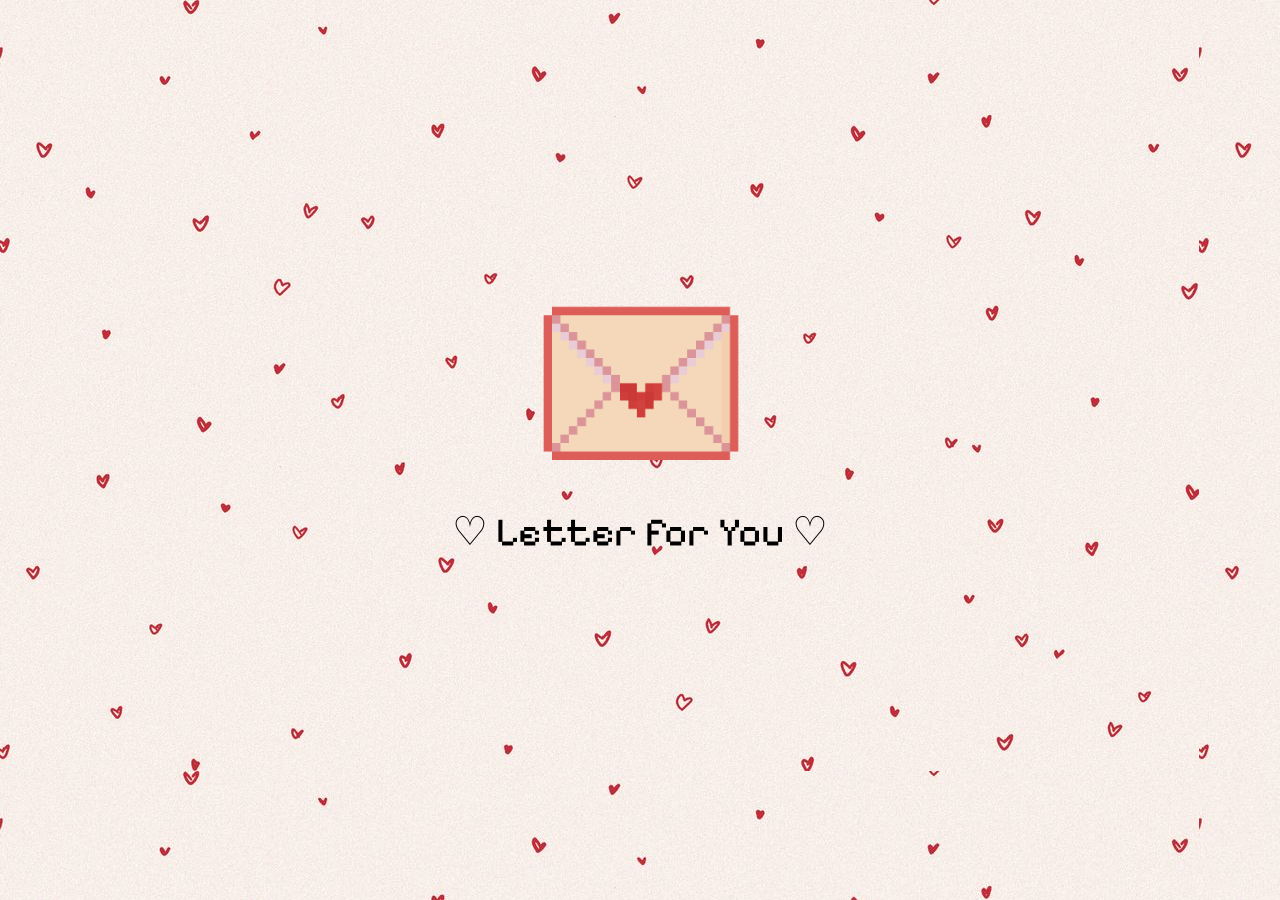
<file: index.html>
<!doctype html>
<html lang="en">
  <head>
    <meta charset="UTF-8" />
    <link rel="stylesheet" href="style.css" />
    <title>Love Letter</title>
    <meta name="viewport" content="width=device-width, initial-scale=1.0" />

    <link rel="preconnect" href="https://fonts.googleapis.com" />
    <link rel="preconnect" href="https://fonts.gstatic.com" crossorigin />
    <link
      href="https://fonts.googleapis.com/css2?family=Aldrich&family=Pixelify+Sans:wght@400..700&display=swap"
      rel="stylesheet"
    />
    <title>Document</title>
  </head>
  <body>
    <!-- Envelope Screen -->
    <div id="envelope-container">
      <img src="envelope.png" alt="Envelope" id="envelope" />
      <p>♡ Letter for You ♡</p>
    </div>

    <!-- Letter Screen -->
    <div id="letter-container">
      <div class="letter-window">
        <h1 id="letter-title">Will you be my Girl?</h1>

        <img src="cat_heart.gif" class="cat" id="letter-cat" />

        <div class="buttons" id="letter-buttons">
          <img src="yes.png" class="btn yes-btn" alt="Yes" />

          <div class="no-wrapper">
            <img src="no.png" class="btn no-btn" alt="No" />
          </div>
        </div>

        <p id="final-text" class="final-text" style="display: none">
          <strong>be Tama's girlfriend:</strong> nanti ketemu pas kamu bisa ya, yang pasti 1 tahun lagi aku ketemu sama kamu!
        </p>
      </div>
    </div>
    <script src="cript.js"></script>
  </body>
</html>
</file>
<file: style.css>
body {
    margin: 0;
    height: 100vh;
    display: flex;
    justify-content: center;
    align-items: center;
    background-image: url("heart-bg.jpg");
    font-family: "Pixelify Sans", sans-serif;
}

/* Envelope Screen */
#envelope-container {
    text-align: center;
    cursor:pointer;
}

@keyframes pulse {
    0% {
        transform:scale(1);
    }
    50% {
        transform: scale(1.1);
    }
    100% {
        transform: scale(1);
    }
}

#envelope{
    width: 200px;
    animation: pulse 1.5s infinite;
    cursor: pointer;
}

#letter-container{
    display: none;
    position:fixed;
    inset: 0;
    justify-content: center;
    align-items: center;
}

.letter-window{
    width: 90vw;
    max-width: 800px;
    aspect-ratio: 3/2;
    padding: 20px 20px 0 20px;
    display: flex;
    flex-direction: column;
    justify-content: center;
    align-items: center;
    text-align: center;
    background-image: url("window.png");
    background-size: contain;
    background-repeat: no-repeat;
    background-position: center;
    border-radius: 12px;
    gap: 1px;
    padding-top: 180px;

    transform: scale(1.2);
    opacity: 0;
    transition: transform 0.6s ease, opacity 0.6s ease;
}

.letter-window.open {
    transform: scale(1);
    opacity: 1;
}

h1 {
    font-size: 30px;
    margin:0;
}

p {
    font-size: 40px;
}

/* Cat */

.cat {
    width: 250px;
    margin: 10px 0;
    transition: width 0.4s ease;
}

.letter-window.final .cat {
    width: 180px;
}

/* buttons */
.buttons {
    display: flex;
    justify-content: center;
    gap: 30px;
    position: relative;
}

.no-wrapper{
    position:relative;
}

.btn {
    width: 120px;
    cursor: pointer;
    user-select: none;
}

.yes-btn,
.no-btn {
width: 120px;
height: auto;
display: inline-block;
}

.yes-btn {
    position: relative;
    z-index: 2;
    transform-origin: center center;
    transition: transform 0.3s ease;
}

.no-btn {
    z-index: 1;
    position: relative;
    transition: transform 0.15s ease;
    cursor: default;
}

.final-text{
    font-size: 22px;
    line-height: 1.4;
    text-align: center;
    display: inline-block;
    padding: 10px 20px;
    background-color: rgba(255,240,240,0.5);
    border-radius: 12px;
}
</file>
